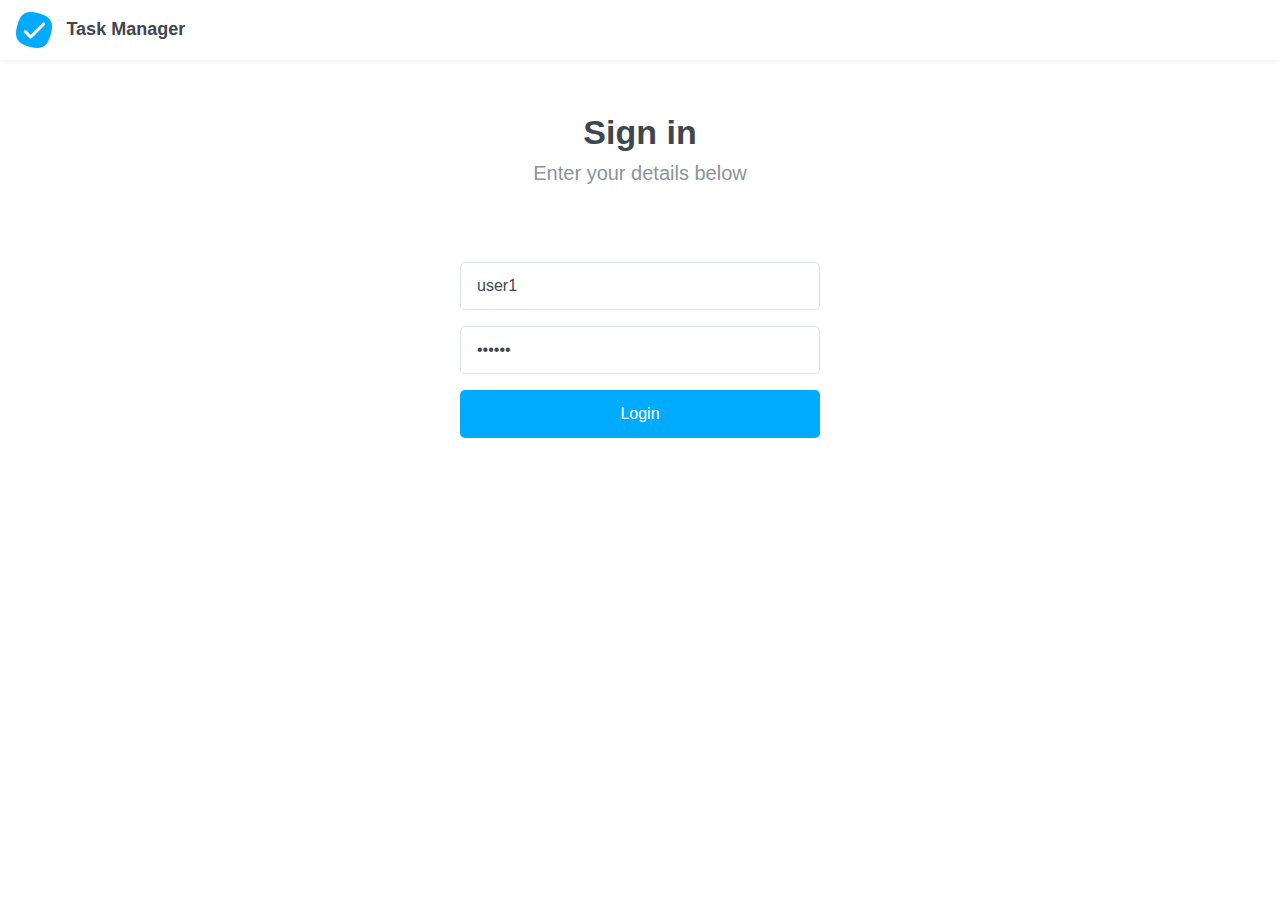
<file: index.html>
<!DOCTYPE html>
<html lang="en">
<head>
	<meta charset="utf-8">
    <meta http-equiv="X-UA-Compatible" content="IE=edge">
    <meta name="viewport" content="width=device-width,initial-scale=1,maximum-scale=1,user-scalable=0,viewport-fit=cover" />
	
	<title>Dashboard - Task Manager</title>

	<link rel="shortcut icon" href="favicon.ico" type="image/x-icon">
    <link rel="icon" href="favicon.ico" type="image/x-icon">

    <link rel="stylesheet" type="text/css" href="css/task-manager-icons.css">
	<link rel="stylesheet" type="text/css" href="css/style.css">
</head>
<body>
	<header class="header">
		<div class="container">
			<nav class="navbar">
				<a class="logo" href="">
					<img src="/images/logo.png" alt="" title="" class="logo__img">
					<span class="logo__text">Task Manager</span>
				</a>
				<div class="hidden-on-login dropdown">
					<button class="btn dropdown__toggle" id="js-btn-activity">
						<span class="icon-clock"></span> 
						<span class="hidden-on-mobile">Today Activity</span>
					</button>
					<div class="dropdown__menu" id="js-today-activity">
						<!-- today activity -->
					</div>
				</div>
				<div class="hidden-on-login auth-nav" id="js-auth-nav">
					<!-- auth nav -->
				</div>
			</nav>
		</div>
	</header>
	<main>
		<div class="tasks">
			<div class="tasks__add">
				<div class="center-col" id="js-task-add">
					<!-- add task form -->
				</div>
			</div>
			<div class="tasks__list">
				<div class="tasks__scroll">
					<div class="center-col" id="js-task-list">
						<!-- task list -->
					</div>
				</div>
			</div>
		</div>
		<div class="modal" id="js-taskpage" tabindex="0">
			<!-- task details -->
		</div>
	</main>
	<script type="module" src="js/app.js"></script>
</body>
</html>
</file>
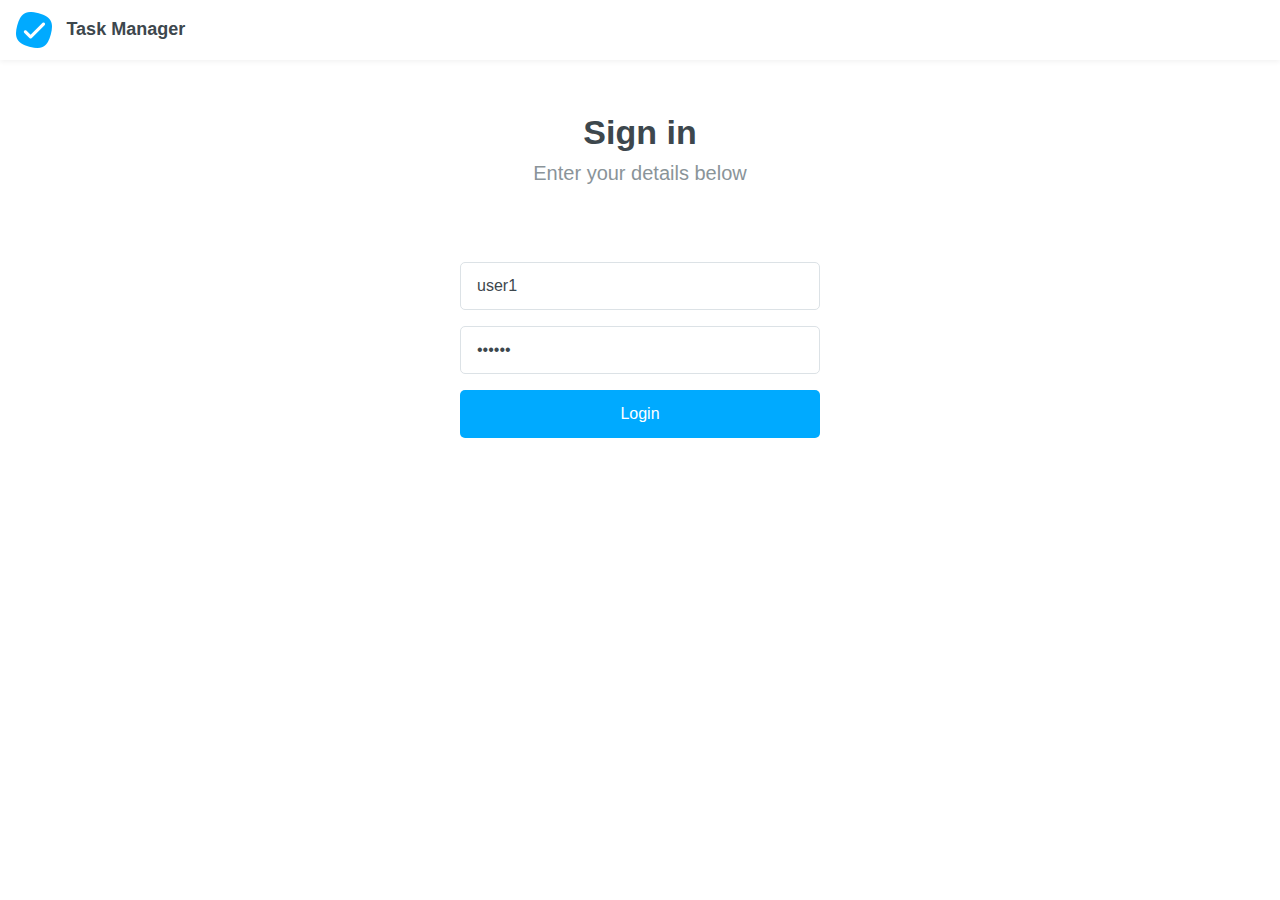
<file: login.html>
<!DOCTYPE html>
<html lang="en">
<head>
	<meta charset="utf-8">
    <meta http-equiv="X-UA-Compatible" content="IE=edge">
    <meta name="viewport" content="width=device-width,initial-scale=1,maximum-scale=1,user-scalable=0,viewport-fit=cover" />
	
	<title>Sign In - Task Manager</title>

	<link rel="shortcut icon" href="favicon.ico" type="image/x-icon">
    <link rel="icon" href="favicon.ico" type="image/x-icon">

    <link rel="stylesheet" type="text/css" href="css/task-manager-icons.css">
	<link rel="stylesheet" type="text/css" href="css/style.css">
</head>
<body class="page-login">
	<header class="header">
		<div class="container">
			<nav class="navbar">
				<a class="logo" href="">
					<img src="/images/logo.png" alt="" title="" class="logo__img">
					<span class="logo__text">Task Manager</span>
				</a>
				<div class="hidden-on-login dropdown">
					<button class="btn dropdown__toggle">
						<span class="icon-clock"></span> Today Activity
					</button>
					<div class="dropdown__menu" id="js-today-activity">
						<!-- today activity -->
					</div>
				</div>
				<div class="hidden-on-login auth-nav" id="js-auth-nav">
					<!-- auth nav -->
				</div>
			</nav>
		</div>
	</header>
	<main>
		<div class="container">
			<div class="section-header">
				<h1 class="section-header__title">Sign in</h1>
				<p class="section-header__subtitle">Enter your details below</p>
			</div>
			<div class="center-col">
				<form class="form" id="auth-form">
					<ul class="form__errors" id="js-auth-errors"></ul>
					<div class="form__row">
						<label for="username" class="assistive-text">Username</label>
						<input type="text" placeholder="username" class="form__input" name="username" id="username" value="user1">
					</div>
					<div class="form__row">
						<label for="password" class="assistive-text">Password</label>
						<input type="password" placeholder="password" class="form__input" name="password" id="password" value="123456">
					</div>
					<button type="submit" class="btn btn--primary btn--block">Login</button>
				</form>
			</div>
		</div>
	</main>
	<script type="module" src="js/app.js"></script>
</body>
</html>
</file>
<file: css/task-manager-icons.css>
@font-face {
  font-family: 'task-manager-icons';
  src:  url('../fonts/task-manager-icons.eot?p2nibo');
  src:  url('../fonts/task-manager-icons.eot?p2nibo#iefix') format('embedded-opentype'),
    url('../fonts/task-manager-icons.ttf?p2nibo') format('truetype'),
    url('../fonts/task-manager-icons.woff?p2nibo') format('woff'),
    url('../fonts/task-manager-icons.svg?p2nibo#task-manager-icons') format('svg');
  font-weight: normal;
  font-style: normal;
  font-display: block;
}

[class^="icon-"], [class*=" icon-"] {
  /* use !important to prevent issues with browser extensions that change fonts */
  font-family: 'task-manager-icons' !important;
  speak: none;
  font-style: normal;
  font-weight: normal;
  font-variant: normal;
  text-transform: none;
  line-height: 1;

  /* Better Font Rendering =========== */
  -webkit-font-smoothing: antialiased;
  -moz-osx-font-smoothing: grayscale;
}

.icon-clock:before {
  content: "\e90c";
}
.icon-pencil:before {
  content: "\e90b";
}
.icon-more:before {
  content: "\e908";
}
.icon-trash:before {
  content: "\e909";
}
.icon-check-empty:before {
  content: "\e90a";
}
.icon-tag:before {
  content: "\e907";
}
.icon-close:before {
  content: "\e906";
}
.icon-out:before {
  content: "\e905";
}
.icon-calendar:before {
  content: "\e900";
}
.icon-check:before {
  content: "\e901";
}
.icon-check-round:before {
  content: "\e902";
}
.icon-plus:before {
  content: "\e903";
}
.icon-warning:before {
  content: "\e904";
}
</file>
<file: css/style.css>
/**** Colors

primary blue: #00AAFF;

bg grey: #f2f4f5;
bg grey darker: #edf0f1;

text color: #3D474D;
text grey: #8A9499;
orange text: #FFAA00;

*/


/* BASE ***************************/
*{
    margin: 0;
    padding: 0;
}

html{
    box-sizing: border-box;
}

*,
*:after,
*:before{
    box-sizing: inherit;
}

body{
    background: #ffffff; 
    color: #3D474D;
    font-size: 16px;
    line-height: 1.3;
    font-family: Arial, sans-serif;
    min-height: 100vh;
}
body.js-modal{
	overflow:hidden;
}

a{
    text-decoration: none;
    color: inherit;
}
a:hover{
    text-decoration: underline;
}

a,
button{
    cursor: pointer;
}

p{
    margin-bottom: 16px;
}

img{
    max-width: 100%;
}

svg.icon{
    display: inline-block;
    height: 20px;
    width: 20px;
    fill: currentColor;
}

.assistive-text {
    position: absolute!important;
    margin: -1px!important;
    border: 0!important;
    padding: 0!important;
    width: 1px!important;
    height: 1px!important;
    overflow: hidden!important;
    clip: rect(0 0 0 0)!important;
    text-transform: none!important;
    white-space: nowrap!important;
}
label{
	cursor: pointer;
}

input[type=number]::-webkit-inner-spin-button, 
input[type=number]::-webkit-outer-spin-button { 
  -webkit-appearance: none; 
  margin: 0; 
}

input, textarea{
	color: inherit;
	font-family: inherit;
	font-size: inherit;
	line-height: inherit;
} 


/* END BASE ***************************/


/* LAYOUT ***************************/
.container{
    padding: 0 16px;
}

.header{
	background: #fff;
    padding: 12px 0;
    box-shadow: rgba(0, 0, 0, 0.05) 0px 2px 5px 0px;
    position: relative;
}

.center-col{
	max-width: 360px;
	margin-left: auto;
	margin-right: auto;
}

/* END LAYOUT ***************************/


/* COMPONENTS ***************************/


/* Button */

.btn{
	display: inline-block;
	text-align: center;
	line-height: 20px;
	padding: 10px 20px;
	font-size: 16px;
	font-family: inherit;
	border: none;
	border-radius: 5px;
	color: inherit;
	background: none;
}
.btn--block{
	display: block;
	width: 100%;
	padding-top: 14px;
	padding-bottom: 14px;
}
.btn--primary{
	background: #00AAFF;
    color: #fff;
    transition: background 0.2s ease-in-out, box-shadow 0.2s ease-in-out, -webkit-box-shadow 0.2s ease-in-out;
}
.btn--primary:hover{
    box-shadow: 0 5px 10px -5px rgba(0,170,255,0.8);
}
.btn--round{
	padding: 0;
	width: 36px;
	height: 36px;
	line-height: 36px;
	border-radius: 50%;
	background: none;
	transition: background 0.2s;
}
.btn--round:hover{
	background: rgba(0,0,0,0.05);
}
.btn--addtask{
	text-transform: capitalize;
	display:block;
	width:100%;
	text-align: left;
	font-size: 14px;
}
.btn--addtask > .icon{
	margin-right: 10px;
}

/* dropdown */
.dropdown{
	position:relative;
	display: inline-block;
}
.dropdown__toggle{
	background: none;
	border: none;
}
.dropdown__toggle > *{
	pointer-events: none;
}
.dropdown__menu{
	min-width: 250px;
	position: absolute;
	z-index: 10;
	top: 100%;
	left: 50%;
	transform: translateX(-50%);
	background: #fff;
	border-radius: 15px;
	box-shadow: rgba(0, 0, 0, 0.15) 0px 10px 30px -10px, rgba(0, 0, 0, 0.07) 0px 0px 0px 1px;
	padding: 10px;
	display: none;
	overflow: hidden;
}
.open .dropdown__menu{
	display: block;
}
.dropdown__menu ul{
	list-style: none;
}
.dropdown__menu ul li a{
	display: block;
	padding: 8px 10px;
	line-height: 22px;
	border-radius: 5px;
}
.dropdown__menu ul li a:hover,
.dropdown__menu ul li a:focus{
	background: #e6f7ff;
	text-decoration: none;
}

/* navbar */
.navbar{
	display: flex;
    justify-content: space-between;
}

/* Logo */
.logo:hover{
	text-decoration: none;
}
.logo,
.logo__img,
.logo__text{
	display: inline-block;
	vertical-align: middle;
}
.logo__img{
	max-height: 36px;
}
.logo__text{
	font-weight: bold;
	font-size: 18px;
	margin-left: 10px;
}

/* today report */
.activity{
	min-width: 360px;
}
.activity__head{
	padding: 10px;
	display: flex;
	align-items: center;
	justify-content: space-between;
}
.activity__head h2{
	font-size: 16px;
}
.activity__head h3{
	font-size: 18px;
}
.activity__head h2,
.activity__head h3{
	font-weight: normal;
}
.activity__body{
	padding: 20px;
	background: #f7f9fa;
	margin-left: -10px;
	margin-right: -10px;
	margin-bottom: -10px;
	max-height: 345px;
	overflow-y: auto;
}
.activity-item{
	border-radius: 5px;
	box-shadow: rgba(0, 0, 0, 0.02) 0px 0px 0px 1px, rgba(0, 0, 0, 0.05) 0px 1px 2px 0px, rgba(0, 0, 0, 0.05) 0px 2px 8px 0px;
	padding: 10px;
	margin-bottom:10px;
	display: flex;
	align-items: center;
	justify-content: space-between;
	background: #fff;
	cursor: pointer;
}
.activity-item:last-child{
	margin-bottom: 0;
}
.activity-item h5{
	color: #8a9499;
}
.activity-item h5,
.activity-item h4{
	font-weight: normal;
}

/* section header */
.section-header{
	text-align: center;
	padding: 50px 0 30px;
}
.section-header__title{
	font-size: 34px;
	margin-bottom: 6px;
}
.section-header__subtitle{
	color: #8A9499;
	font-size: 20px;
}


/* Form */
.form{
	display: block;
	width: 100%;
}
.form__errors{
    color: #FFAA00;
	font-size: 14px;
	list-style: none;
	margin-bottom: 30px;
}
.form__errors li{
	margin-bottom: 5px;
}
.form__errors li:before{
	content: "\e904";
	font-family: 'task-manager-icons';
	margin-right: 5px;
}
.form__row{
	margin-bottom: 16px;
}
.form__input{
	width: 100%;
	display: block;
	border: 1px solid #DCE2E6;
	border-radius: 5px;
	height: 48px;
	padding: 0 16px;
}

.form--addtask{
	position: relative;
}
.form--addtask .form__input{
	padding-right: 80px;
}
.form--addtask .btn{
	position: absolute;
	top: 4px;
	right: 4px;
}


/* auth-nav */
.auth-nav ul{
	list-style: none;
	display: flex;
	align-items: center;
}
.auth-nav li{
	margin-left: 10px;
}

/* User */
.user{
	display: flex;
	align-items: center;
}
.user__avatar{
	width: 32px;
	height: 32px;
	background: #8a9499;
	border-radius: 50%;
	text-align: center;
	line-height: 32px;
	color: #fff;
	text-transform: uppercase;
}
.user__avatar,
.user__name{
	margin-left: 10px;
	cursor: default;
}


/* Tasks */
.tasks{
	display: flex;
	flex-direction: column;
	height: calc(100vh - 64px);
}
.tasks__add{
	background: #00AAFF;
	padding: 10px;
}
.tasks__list{
	flex-grow: 1;
	position: relative;
	background: #eff1f2;
}
.tasks__scroll{
	overflow-y: scroll;
	position: absolute;
	z-index: 5;
	top:0;
	bottom:0;
	left:0;
	right:0;
	width:100%;
	height:100%;
	padding: 10px;
}


/* Task Item */
.task{
	border-radius: 5px;
	overflow: hidden;
	background: #fff;
	margin-bottom: 10px;
	cursor: pointer;
	box-shadow: rgba(0, 0, 0, 0.04) 0px 0px 0px 1px, rgba(0, 0, 0, 0.1) 0px 1px 2px 0px, rgba(0, 0, 0, 0.1) 0px 2px 8px 0px;
}
.task__head{
	padding:10px 20px;
	font-weight: bold;
}
.task--completed .task__head{
	background-color: rgba(61, 204, 61, 0.2);
	color: rgb(61, 204, 61);
}
.task--overdue .task__head{
	background-color: rgba(255, 170, 0, 0.2);
	color: rgb(255, 170, 0);
}
.task__headicon{
	width: 20px;
	height: 20px;
	color: #fff;
	line-height: 20px;
	text-align: center;
	display: inline-block;
	border-radius: 50%;
	margin-right: 10px;
}
.task--completed .task__headicon{
	background: rgb(61, 204, 61);	
}
.task--overdue .task__headicon{
	background: rgb(255, 170, 0);	
}
.task__title{
	padding: 16px 20px;
	word-break: break-word;
}
.task--completed .task__title{
 	text-decoration:line-through;
 	color: #8a9499;
}

/* modal */
.modal{
	width: 100%;
	height: 100%;
	position: fixed;
	top: 0;
	bottom: 0;
	left: 0;
	right: 0;
	z-index: 99;
	visibility: hidden;
	opacity: 0;
	overflow-y: auto;
	background-color: rgba(138, 148, 153, 0);
	transition: background-color 0.2s;
}
.modal--visible{
	opacity: 1;
	visibility: visible;
	background-color: rgba(138, 148, 153, 0.8);
}
.modal__content{
	margin:30px auto;
	opacity: 0;
}

.modal--visible .modal__content{
	-webkit-animation: fade-in-scale 0.5s cubic-bezier(0.250, 0.460, 0.450, 0.940) both;
	        animation: fade-in-scale 0.5s cubic-bezier(0.250, 0.460, 0.450, 0.940) both;
}

@-webkit-keyframes fade-in-scale {
	0% {
	  opacity: 0;
	  transform: scaleX(0.9) scaleY(0.9);
	  transform-origin: center top;
	}
	100% {
	  opacity: 1;
	  transform-origin: center top;
	  transform: scaleX(1) scaleY(1);
	}
  }
  @keyframes fade-in-scale {
	0% {
	  opacity: 0;
	  transform: scaleX(0.9) scaleY(0.9);
	  transform-origin: center top;
	}
	100% {
	  opacity: 1;
	  transform: scaleX(1) scaleY(1);
	  transform-origin: center top;
	}
  }
  




/* Task Page */
.taskpage{
	background: #fff;
	border-radius: 5px;
	box-shadow: rgba(0, 0, 0, 0.02) 0px 0px 0px 1px, rgba(0, 0, 0, 0.05) 0px 1px 2px 0px, rgba(0, 0, 0, 0.05) 0px 2px 8px 0px;	
	width: 100%;
	display: grid;
	grid-template-columns: 55% 45%;
	grid-template-rows: min-content auto;
	max-width: 700px;
	min-height: 600px;
}
.taskpage--completed{
	grid-template-rows: min-content min-content auto;
}
.taskpage__head{
	padding: 20px;
	border-bottom:1px solid rgb(220, 226, 230);
	position: relative;
	grid-column: 1 / 3;
	display: flex;
	justify-content: space-between;
}
.taskpage__full{
	grid-column: 1 / 3;
	padding: 20px;
}
.taskpage__nav{
	list-style: none;
	display: flex;
	align-items: center;
}
.taskpage__nav > ul > li{
	margin-left: 10px;
}
.taskpage__body{
	padding: 20px;
	background: #fff;
	border-bottom-left-radius: 5px;
}
.taskpage__sidebar{
	background: #f7f9fa;
	border-left: 1px solid #dce2e6;
	display: flex;
	flex-direction: column;
	border-bottom-right-radius: 5px;
}
.taskpage__sidebar-section{
	padding: 20px;
	border-bottom: 1px solid #dce2e6;
	display: flex;
	flex-direction: column;
}
.taskpage__sidebar-section:last-child{
	border-bottom: none;
	flex-grow: 1;
}


/* mobile tab navigation */
.mobile-tab-nav{
	display: none;
}
.mobile-tab-nav__btn{
	width: 50%;	
	border-radius: 0;
	border-width: 0 1px 1px 1px;
	border-style: solid;
	border-color: #dce2e6;
}
.mobile-tab-nav__btn--active{
	border-bottom: 0;
}

/* complted */
.completed{
	background:#edf1f2;
	display: flex;
	align-items: center;
}
.completed__icon{
	width: 32px;
	height: 32px;
	line-height: 32px;
	border-radius: 50%;
	background: #3dcc3d;
	color: #fff;
	text-align: center;
	margin-right: 10px;
}
.completed h5{
	color: #8a9499;
}

/* created */
.created{
	display: inline-flex;
	color: #8a9499;
}
.created__icon{
	background: rgba(138, 148, 153, 0.2);
	display: inline-block;
	width: 20px;
	height: 20px;
	border-radius: 50%;
}
.created__icon > span{
	width: 14px;
    height: 14px;
    border-radius: 50%;
    margin: 3px;
    background: #8a9499;
    display: block;
    line-height: 14px;
    text-align: center;
    font-size: 6px;
    color: #fff;
}
.created__body{
	padding-left:10px;
}
.created__body h5{
	margin-bottom: 5px;
}
.created__body p{
	margin-bottom: 0;
	font-size: 13px;
}

/* editable */
.editable{
	margin-bottom:30px;
}
.editable__text{
	white-space: pre-wrap;
	cursor: pointer;
	word-break: break-word;
}
.editable__focus .editable__text{
	display: none;
}
.editable__form{
	display: none;
}
.editable__focus{
	display: inline;
}
.editable__focus .editable__form{
	display: inline;
}
.editable__field,
.editable__text{
	display: block;
	width: 100%;
	border: none;
	resize: none;
	border-radius: 5px;
	margin-bottom: 10px;
	padding: 5px 30px 5px 10px;
	min-height: 30px;
	position: relative;
}
.taskpage__title .editable__field,
.taskpage__title .editable__text{
	font-size: 24px;
}
.taskpage--completed .taskpage__title .editable__field,
.taskpage--completed .editable__text{
	text-decoration: line-through;
}

.editable__text:hover,
.editable__field{
	background: #f7f9fa;
}
.editable__text:after{
	font-family: 'task-manager-icons';
	content: "\e90b";
	position: absolute;
	top: 5px;
	right: 10px;
	font-size: 13px;
	opacity: 0.8;
	display: none;
}
.editable__text:hover:after{
	display: inline-block;
}


/* time form */
.time-form fieldset{
	border: none;
}
.time-form legend{
	color: #8a9499;
	margin-bottom: 10px;
}
.time-form__input{
	width: 64px;
	height: 40px;
	border-radius: 5px;
	border: 1px solid #dce2e6;
	text-align: center;
	font-size: 24px;
}
.time-form label{
	display: inline-block;
	vertical-align: top;
	margin-right: 8px;
}
.time-form label span{
	color: #8a9499;
	font-size: 20px;
	margin-left: 4px;
}


/* turnaround */
.time-limit{
	display: flex;
	align-items: center;
}
.time-limit__body{
	padding-left: 10px;
}
.time-limit__body h5{
	color: #8a9499;
}
.time-limit__body p{
	margin-bottom: 0;
	font-size: 21px;
}


/* total time */
.total-time{
	margin-bottom:20px;
}
.total-time__val{
	font-size: 24px;
}

.total-time__label{
	color: #8a9499;
	font-size: 15px;
}
.total-time__overdue .total-time__val,
.total-time__overdue .total-time__label{
	color: #ffaa00;
}

/* sessions */
.sessions{
	margin-top: 30px;
	flex-grow: 1;
	position: relative;
	min-height: 180px;
}
.sessions ul{
	position: absolute;
	top:0;
	bottom:0;
	left:0;
	right:0;
	overflow-y: auto;
}
.sessions__item{
	display: block;
	margin-bottom: 10px;
	font-size: 21px;
	line-height: 30px;
	position: relative;
	padding-right: 30px;
}
.sessions__item > span{
	color: #8a9499;
	font-size: 12px;
	line-height: 30px;
	display: inline-block;
	vertical-align: top;
	margin-left: 10px;
}
.sessions__del{
	position: absolute;
	top: 0;
	right: 0;
	background: none;
	border: none;
	width: 30px;
	height: 30px;
	text-align: center;
	line-height: 30px;
	font-size: 15px;
}

/* END COMPONENTS ***************************/

/* helper classes */
.page-login .hidden-on-login{
	display: none;
}

@-webkit-keyframes slide-left {
	0% {
	  -webkit-transform: translateX(100%);
			  transform: translateX(100%);
	}
	100% {
	  -webkit-transform: translateX(0);
			  transform: translateX(0);
	}
  }
  @keyframes slide-left {
	0% {
	  -webkit-transform: translateX(100%);
			  transform: translateX(100%);
	}
	100% {
	  -webkit-transform: translateX(0);
			  transform: translateX(0);
	}
  }

/* responsive */
@media (max-width: 767px){
	.user__name,
	.auth-nav .btn .text,
	.hidden-on-mobile{
		display: none;
	}
	.logo__text{
		font-size:0;
	}
	.logo__text:before{
		content:'TM';
		font-size: 14px;
	}

	.activity{
		min-width: 280px;
	}
	.activity,
	.activity__head h2, 
	.activity__head h3{
		font-size: 14px;
	}
	
	
	.modal--visible{
		background: #fff;
	}
	.modal--visible .modal__content{
		-webkit-animation: slide-left 0.3s cubic-bezier(0.250, 0.460, 0.450, 0.940) both;
			animation: slide-left 0.3s cubic-bezier(0.250, 0.460, 0.450, 0.940) both;
		opacity: 1;
	}
	.taskpage{
		box-shadow: none;
		max-width: 100%;
		margin: 0;
		display: block;
	}
	.taskpage,
	.taskpage__body,
	.taskpage__sidebar{
		border-radius: 0;
	}
	.mobile-tab-nav{
		display:flex;
	}
	.mobile-panel{
		display: none;
	}
	.mobile-panel--visible{
		display: block;
	}
	.taskpage__sidebar{
		background: #fff;
	}


}
</file>
